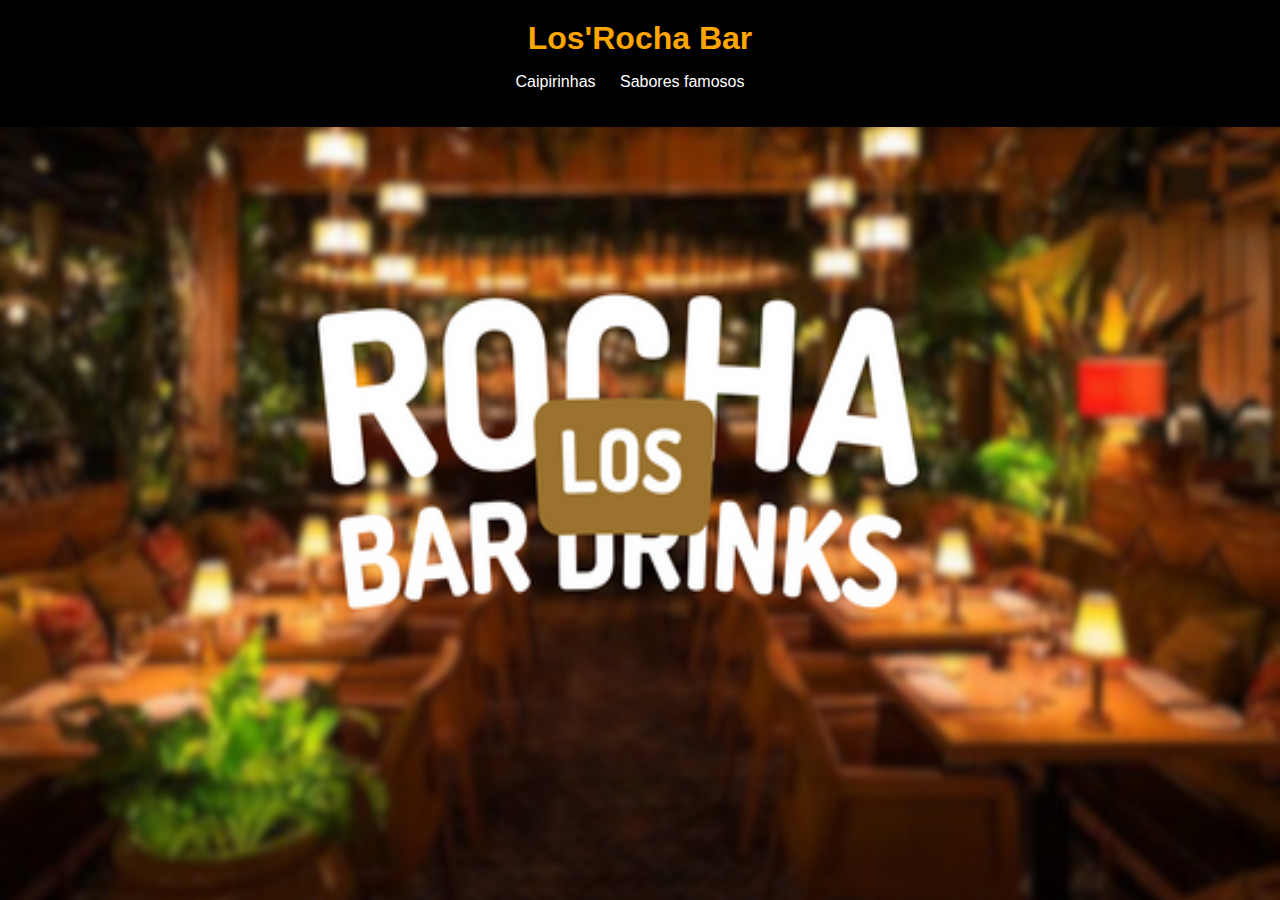
<file: index.html>
<!DOCTYPE html>
<html lang="en">

<head>
    <meta charset="UTF-8">
    <meta name="viewport" content="width=device-width, initial-scale=1.0">
    <link rel="stylesheet" href="style.css">
    <title>site de bebidas Kauan</title>
</head>

<body>
    <header>
        <h1>Los'Rocha Bar</h1>
        <nav>
            <ul>
                <li><a href="caipirinhas.html">Caipirinhas</a></li>
                <li><a href="bebidasfamosas.html">Sabores famosos</a></li>


            </ul>
        </nav>
    </header>
</body>

</html>
</file>
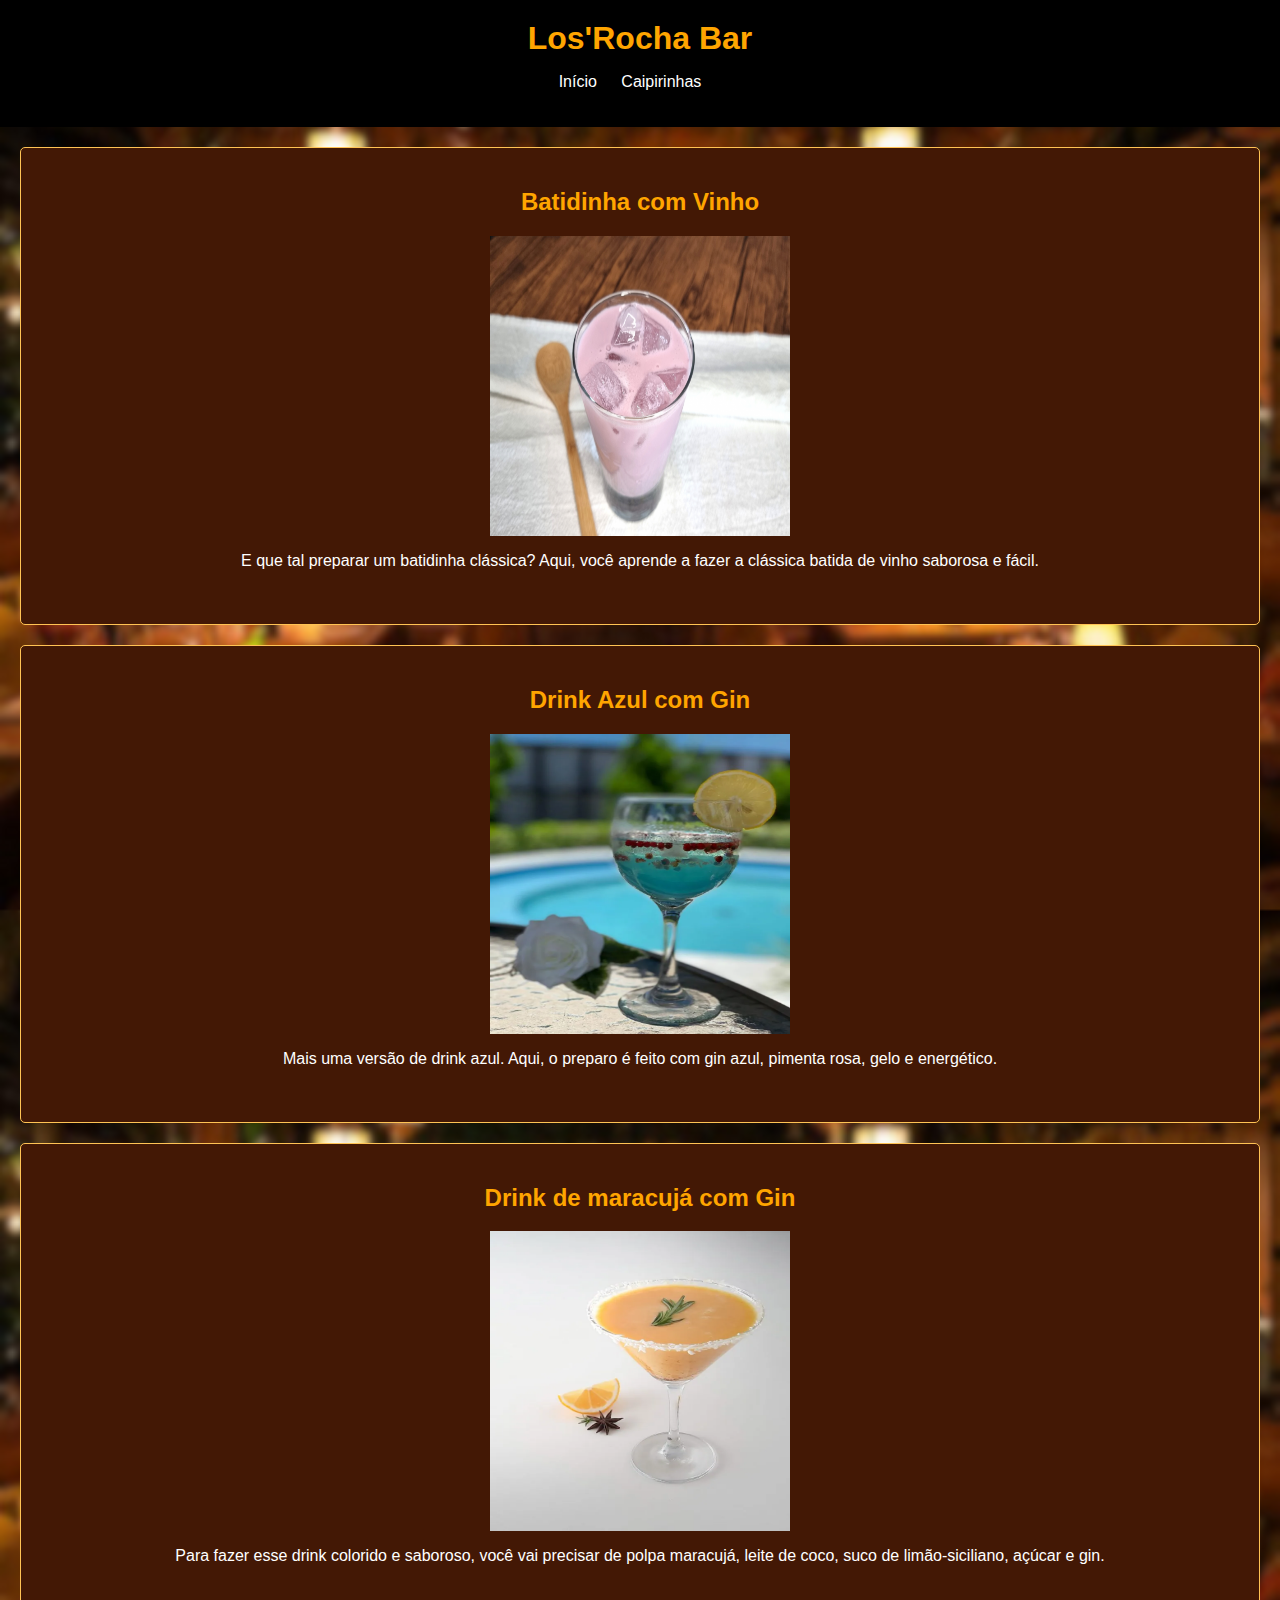
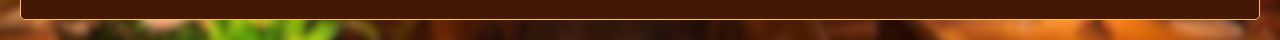
<file: bebidasfamosas.html>
<!DOCTYPE html>
<html lang="pt-br">
<head>
    <meta charset="UTF-8">
    <meta name="viewport" content="width=device-width, initial-scale=1.0">
    <link rel="stylesheet" href="style.css">
    <title>diversos</title>
</head>
<body>
  <header>
        <h1>Los'Rocha Bar</h1>
        <nav>
            <ul>
                <li><a href="index.html">Início</a></li>
                <li><a href="caipirinhas.html">Caipirinhas</a></li>
            </ul>
        </nav>
    </header>
    <div class="cardápio">
        <h2>Batidinha com Vinho</h2>
        <img src="imagem04.webp" width="730" height="480" alt="Imagem de uma Caipirinha/limão" />
        <p> E que tal preparar um batidinha clássica? Aqui, você aprende a fazer a clássica batida de vinho saborosa e fácil.

        </p>
        <br>
    </div>

    <!-- Receita de entrada 2 -->
    <!-- inclua imagens -->

    <div class="cardápio">
        <h2>Drink Azul com Gin</h2>
        <img src="imagem5.webp" width="730" height="480" alt="Imagem de uma Caipirinha/morango" />
        <p>Mais uma versão de drink azul. Aqui, o preparo é feito com gin azul, pimenta rosa, gelo e energético.</p>
        <br>
    </div>
    <div>

        <!-- Receita de entrada 2 -->
        <!-- inclua imagens -->

        <div class="cardápio">
            <h2>Drink de maracujá com Gin</h2>
            <img src="imagem9.webp" width="730" height="480" alt="Imagem de uma Caipirinha/maracujá" />
            <p>Para fazer esse drink colorido e saboroso, você vai precisar de polpa maracujá, leite de coco, suco de limão-siciliano, açúcar e gin.</p>
            <br>
        </div>


</body>
</html>
</file>
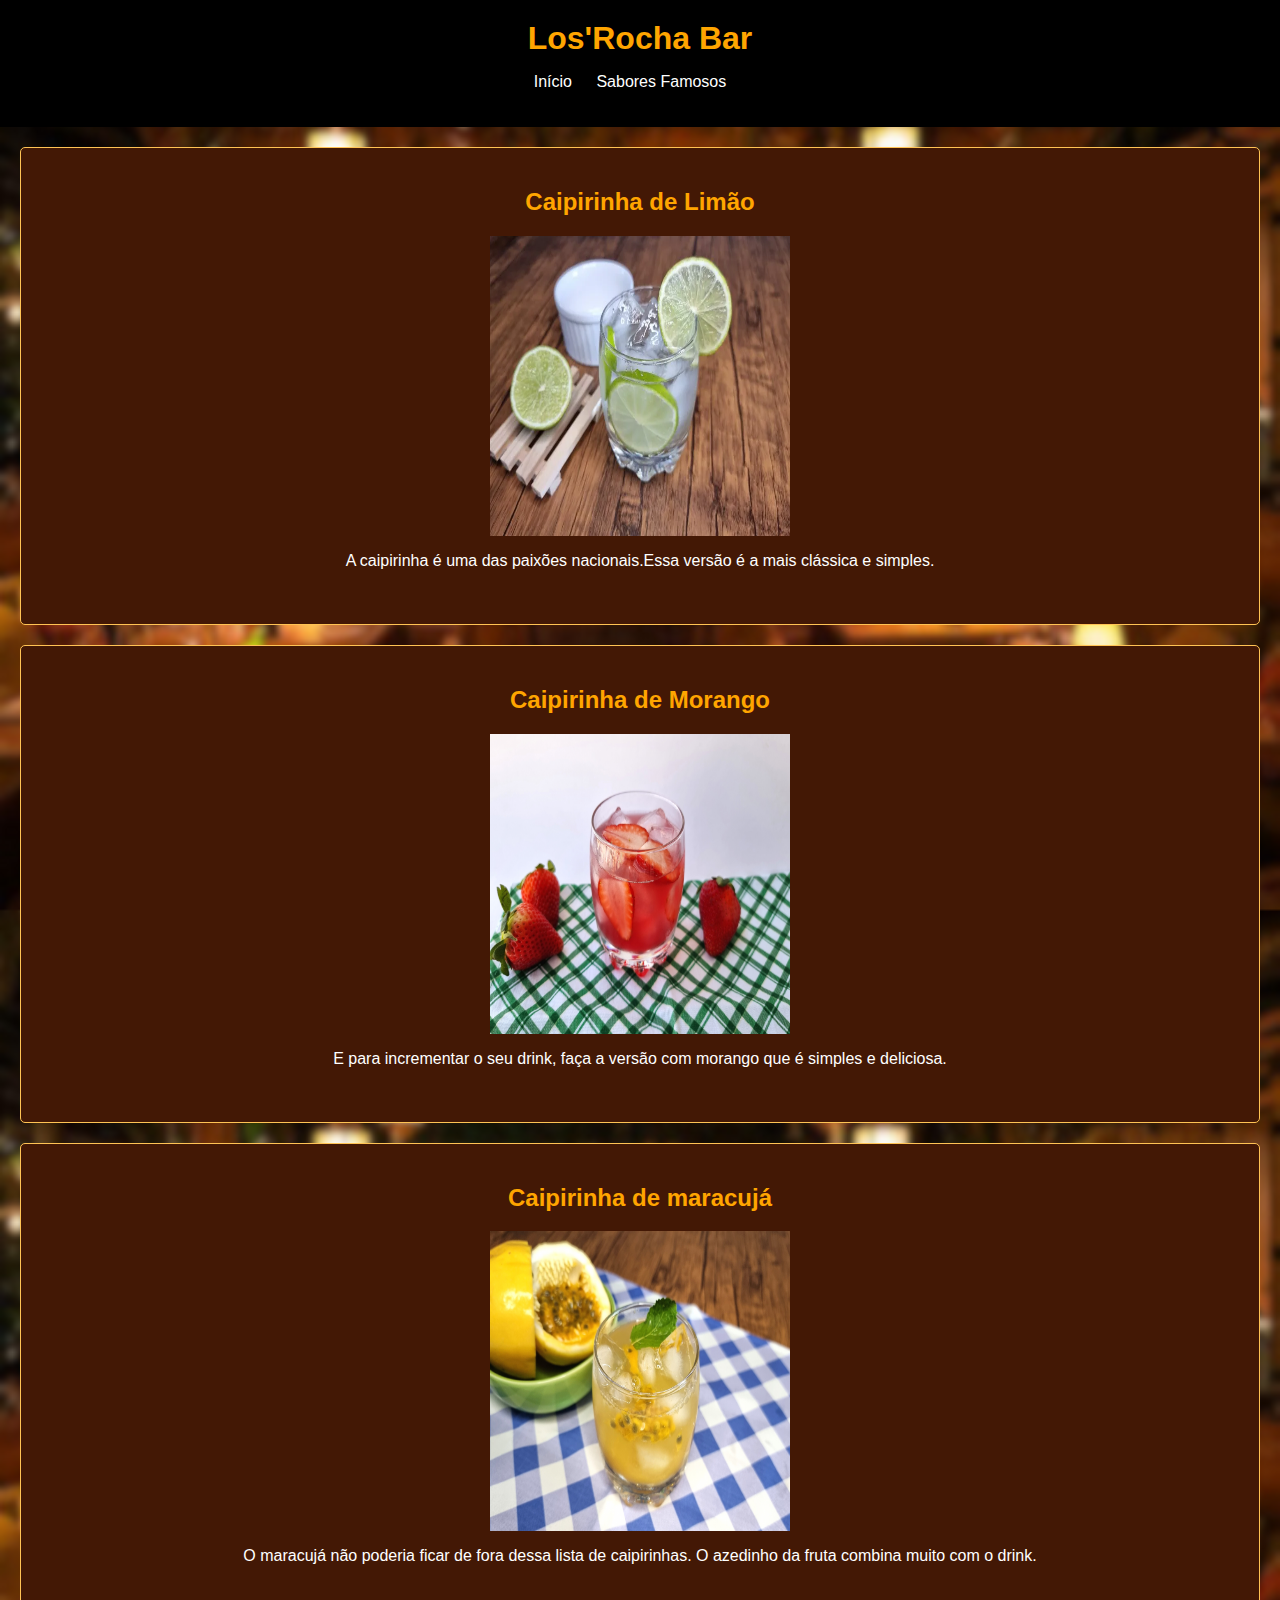
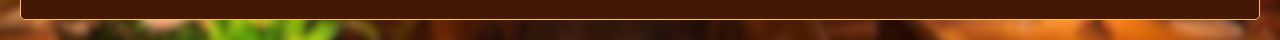
<file: caipirinhas.html>
<!DOCTYPE html>
<html lang="pt-br">

<head>
    <meta charset="UTF-8">
    <meta name="viewport" content="width=device-width, initial-scale=1.0">
    <link rel="stylesheet" href="style.css">
    <title>Bebidas</title>
</head>

<body>
    <header>
        <h1>Los'Rocha Bar</h1>
        <nav>
            <ul>
                <li><a href="index.html">Início</a></li>
                <li><a href="bebidasfamosas.html">Sabores Famosos</a></li>
            </ul>
        </nav>
    </header>

    <!-- Receita de entrada 1 -->
    <!-- inclua imagens -->
    <div class="cardápio">
        <h2>Caipirinha de Limão</h2>
        <img src="imagem1.png" width="730" height="480" alt="Imagem de uma Caipirinha/limão" />
        <p>A caipirinha é uma das paixões nacionais.Essa versão é a mais clássica e simples.</p>
        <br>
    </div>

    <!-- Receita de entrada 2 -->
    <!-- inclua imagens -->

    <div class="cardápio">


        <h2>Caipirinha de Morango</h2>
        <img src="imagem2.png" width="730" height="480" alt="Imagem de uma Caipirinha/morango" />
        <p>E para incrementar o seu drink, faça a versão com morango que é simples e deliciosa.</p>
        <br>

    </div>

    <!-- Receita de entrada 2 -->
    <!-- inclua imagens -->

    <div class="cardápio">


        <h2>Caipirinha de maracujá</h2>
        <img src="imagem3.webp" width="730" height="480" alt="Imagem de uma Caipirinha/maracujá" />
        <p>O maracujá não poderia ficar de fora dessa lista de caipirinhas. O azedinho da fruta combina muito com o
            drink.</p>
        <br>

    </div>


</body>

</html>
</file>
<file: style.css>
/* Estilos gerais */
body {
    font-family: Arial, sans-serif;
    margin: 0;
    padding: 0;
    background-image: url("Rocha.png");
    background-size: 1280px 910px;
    
}

/* Estilos do cabeçalho */
header {
    background-color: black;
    color: orange;
    /*valores superior e inferior, seguido de valores da direita e esquerda.*/
    padding: 20px 0;
    text-align: center;
}

header h1 {
    margin: 0;
}

nav ul {
    padding: 0;
}

nav li {
    display: inline;
    margin-right: 20px;
}

nav a {
    text-decoration: none;
    color: white;
}

/* Estilos das seções */
section {
    padding: 40px 0;
    text-align: center;
}

section h2 {
    font-size: 28px;
    /*margin inferior*/
    margin-bottom: 20px;
}

/* Estilos das receitas */
.cardápio {
    background-color: #431805;
    border: 1px solid rgb(255, 195, 84);
    padding: 20px;
    margin: 20px;
    border-radius: 5px;
}

.cardápio h3 {
    font-size: 24px;
    margin-bottom: 10px;
}

h1 {
    color: orange;
}

h2 {
    color: orange;
    text-align: center;

}

p {
    color: white;
    text-align: center;
}

/* Estilos responsivos */
@media screen and (max-width: 768px) {
    /* Estilos responsivos aqui */
}

@media screen and (min-width: 769px) {
    /* Estilos responsivos aqui */
}

img {
    width: 300px;
    height: 300px;
    margin: auto;
    display: block;
}
</file>
